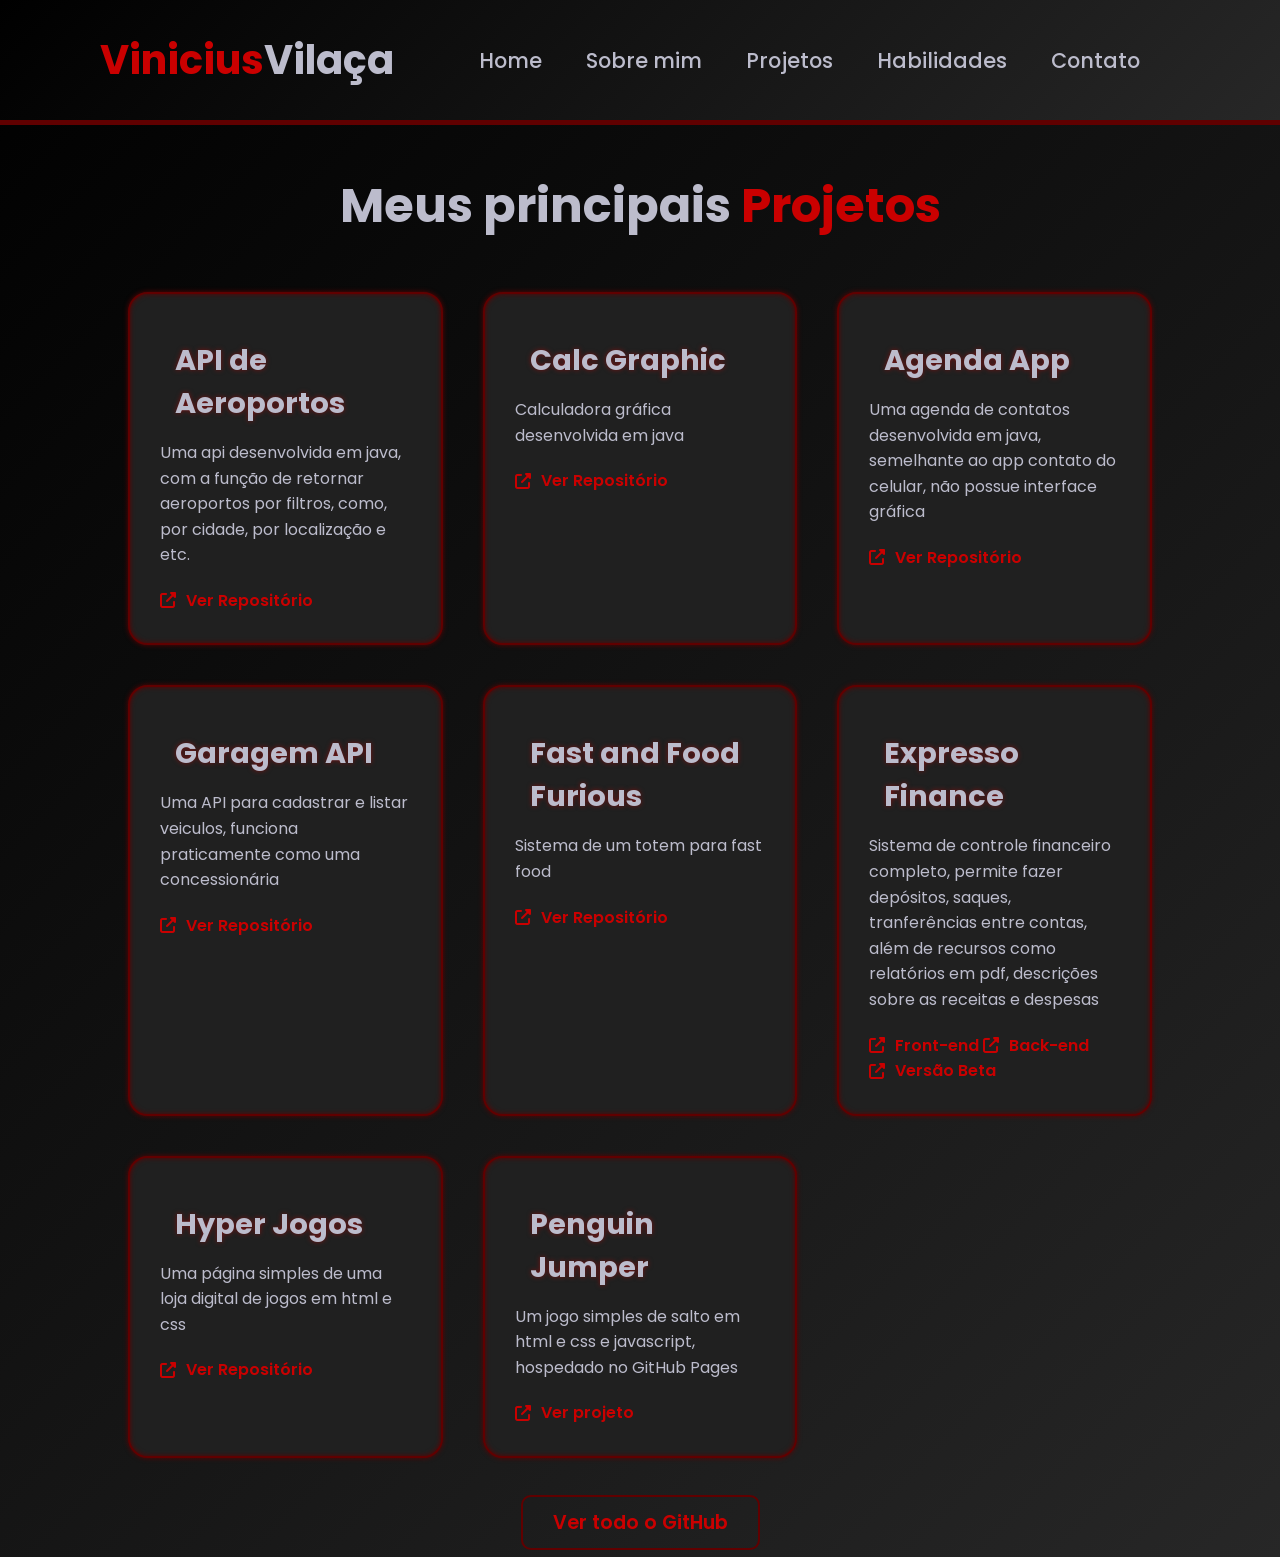
<file: portifolio.html>
<!DOCTYPE html>
<html lang="pt-br">

<head>
    <meta charset="UTF-8">
    <meta http-equiv="X-UA-Compatible" content="IE=edge">
    <meta name="viewport" content="width=device-width, initial-scale=1.0">
    <title>portifolio vilaça - Projetos</title>
    <link rel="stylesheet" href="https://cdnjs.cloudflare.com/ajax/libs/font-awesome/6.2.0/css/all.min.css">
    <link rel="stylesheet" href="style.css">
</head>

<body>
    <header>
        <div>
            <h2 class="logo"><a href="/index.html"><span>Vinicius</span>Vilaça</a></h2>
            <nav class="navigation">
                <a href="/index.html">Home</a>
                <a href="/about.html">Sobre mim</a>
                <a href="/portifolio.html">Projetos</a>
                <a href="/skills.html">Habilidades</a>
                <a href="/contact.html">Contato</a>
            </nav>
        </div>
    </header>

    <section class="portfolio">
        <h2 class="heading">Meus principais <span>Projetos</span></h2>
        <div class="portfolio-container">
            <div class="portfolio-box">
                <div class="portfolio-content">
                    <h3>API de Aeroportos</h3>
                    <p>Uma api desenvolvida em java, com a função de retornar aeroportos por filtros, como, por cidade,
                        por localização e etc.</p>
                    <a href="https://github.com/Bladecvill/AirportsAPI.git" target="_blank"><i
                            class="fa-solid fa-up-right-from-square"></i> Ver Repositório</a>
                </div>
            </div>

            <div class="portfolio-box">
                <div class="portfolio-content">
                    <h3>Calc Graphic</h3>
                    <p>Calculadora gráfica desenvolvida em java</p>
                    <a href="https://github.com/Bladecvill" target="_blank"><i
                            class="fa-solid fa-up-right-from-square"></i> Ver Repositório</a>
                </div>
            </div>

            <div class="portfolio-box">
                <div class="portfolio-content">
                    <h3>Agenda App</h3>
                    <p>Uma agenda de contatos desenvolvida em java, semelhante ao app contato do celular, não possue
                        interface gráfica</p>
                    <a href="https://github.com/Bladecvill/POO-AgendaApp.git" target="_blank"><i
                            class="fa-solid fa-up-right-from-square"></i> Ver Repositório</a>
                </div>
            </div>

            <div class="portfolio-box">
                <div class="portfolio-content">
                    <h3>Garagem API</h3>
                    <p>Uma API para cadastrar e listar veiculos, funciona praticamente como uma concessionária</p>
                    <a href="https://github.com/Bladecvill/POO-AgendaApp.git" target="_blank"><i
                            class="fa-solid fa-up-right-from-square"></i> Ver Repositório</a>
                </div>
            </div>

            <div class="portfolio-box">
                <div class="portfolio-content">
                    <h3>Fast and Food Furious</h3>
                    <p>Sistema de um totem para fast food</p>
                    <a href="https://github.com/Bladecvill/FastAndFuriousFood.git" target="_blank"><i
                            class="fa-solid fa-up-right-from-square"></i> Ver Repositório</a>
                </div>
            </div>

            <div class="portfolio-box">
                <div class="portfolio-content">
                    <h3>Expresso Finance</h3>
                    <p>Sistema de controle financeiro completo, permite fazer depósitos, saques, tranferências entre contas, além de recursos como relatórios em pdf, descrições sobre as receitas e despesas</p>
                    <a href="https://github.com/Bladecvill/ExpressoFront-end-React.git" target="_blank"><i class="fa-solid fa-up-right-from-square"></i> Front-end</a>
                    <a href="https://github.com/Bladecvill/ExpressoBack-end.git" target="_blank"><i class="fa-solid fa-up-right-from-square"></i> Back-end</a>
                    <a href="https://github.com/Bladecvill/ExpressoTCC-front-end.git" target="_blank"><i class="fa-solid fa-up-right-from-square"></i> Versão Beta</a>

                </div>
            </div>

            <div class="portfolio-box">
                <div class="portfolio-content">
                    <h3>Hyper Jogos</h3>
                    <p>Uma página simples de uma loja digital de jogos em html e css</p>
                    <a href="https://github.com/Bladecvill/HyperJogos.git" target="_blank"><i
                            class="fa-solid fa-up-right-from-square"></i> Ver Repositório</a>
                </div>
            </div>

            <div class="portfolio-box">
                <div class="portfolio-content">
                    <h3>Penguin Jumper</h3>
                    <p>Um jogo simples de salto em html e css e javascript, hospedado no GitHub Pages</p>
                    <a href="https://bladecvill.github.io/penguinJumper/" target="_blank"><i
                            class="fa-solid fa-up-right-from-square"></i> Ver projeto</a>
                </div>
            </div>
        </div>


        <div class="btn-github">
            <a href="https://github.com/Bladecvill" target="_blank" class="btn">Ver todo o GitHub</a>
        </div>
    </section>
</body>

</html>
</file>
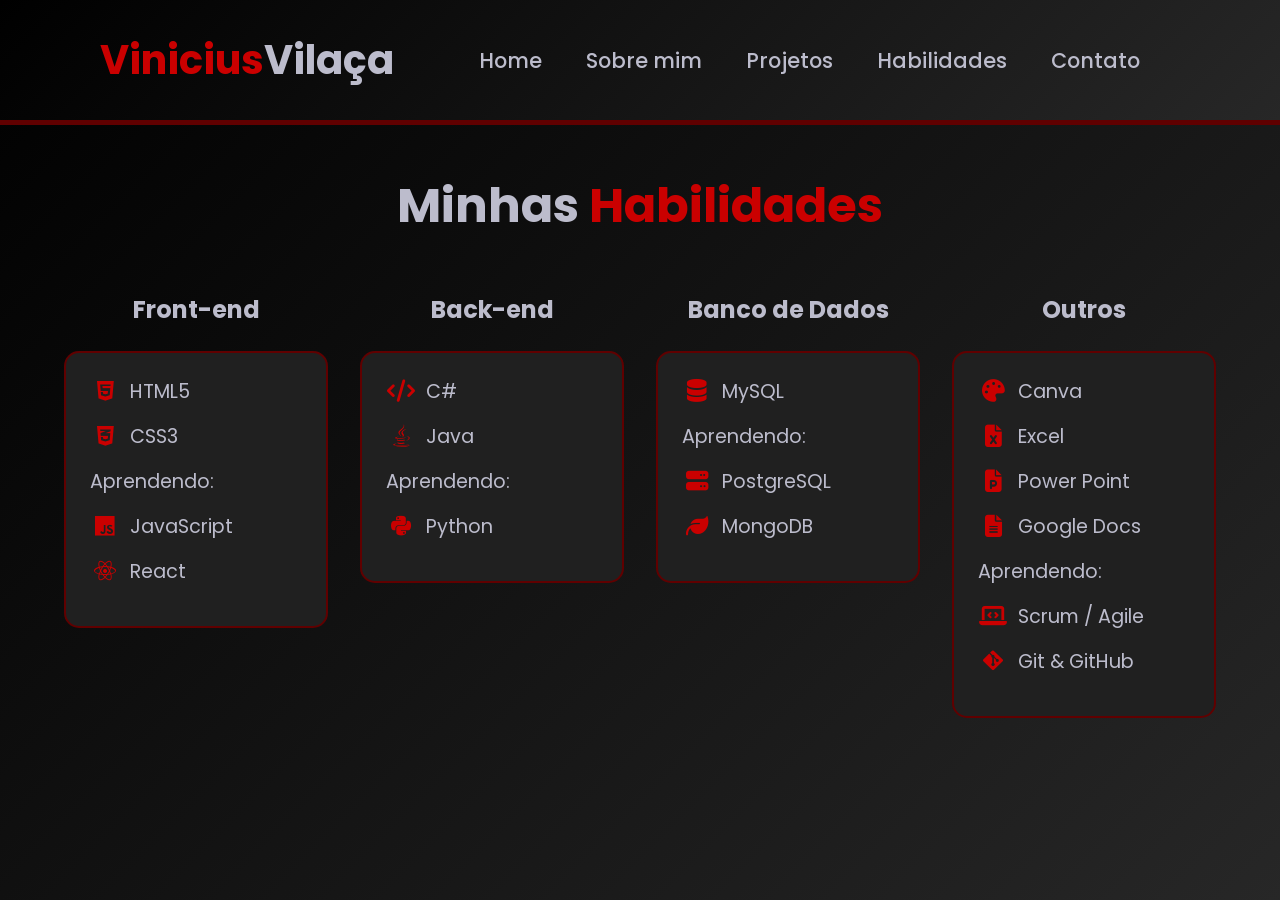
<file: skills.html>
<!doctype html>
<html lang="pt-br">
  <head>
    <meta charset="UTF-8" />
    <meta http-equiv="X-UA-Compatible" content="IE=edge" />
    <meta name="viewport" content="width=device-width, initial-scale=1.0" />
    <title>portifolio vilaça - Habilidades</title>
    <link
      rel="stylesheet"
      href="https://cdnjs.cloudflare.com/ajax/libs/font-awesome/6.2.0/css/all.min.css"
    />
    <link rel="stylesheet" href="style.css" />
  </head>
  <body>
    <header>
      <div>
        <h2 class="logo"><a href="/index.html"><span>Vinicius</span>Vilaça</a></h2>
        <nav class="navigation">
          <a href="/index.html">Home</a>
          <a href="/about.html">Sobre mim</a>
          <a href="/portifolio.html">Projetos</a>
          <a href="/skills.html">Habilidades</a>
          <a href="/contact.html">Contato</a>
        </nav>
      </div>
    </header>

    <section class="skills">
      <h2 class="heading">Minhas <span>Habilidades</span></h2>

      <div class="skills-row">
        <div class="skills-column">
          <h3 class="title">Front-end</h3>
          <div class="skills-box">
            <div class="skills-content">
              <div class="progress">
                <h3><i class="fab fa-html5"></i> HTML5</h3>
                <h3><i class="fab fa-css3-alt"></i> CSS3</h3>
                <h3>Aprendendo:</h3>
                <h3><i class="fab fa-js"></i> JavaScript</h3>
                <h3><i class="fab fa-react"></i> React</h3>
              </div>
            </div>
          </div>
        </div>

        <div class="skills-column">
          <h3 class="title">Back-end</h3>
          <div class="skills-box">
            <div class="skills-content">
              <div class="progress">
                <h3><i class="fas fa-code"></i> C#</h3>
                <h3><i class="fab fa-java"></i> Java</h3>
                <h3>Aprendendo:</h3>
                <h3><i class="fab fa-python"></i> Python</h3>
              </div>
            </div>
          </div>
        </div>

        <div class="skills-column">
          <h3 class="title">Banco de Dados</h3>
          <div class="skills-box">
            <div class="skills-content">
              <div class="progress">
                <h3><i class="fas fa-database"></i> MySQL</h3>
                <h3>Aprendendo:</h3>
                <h3><i class="fas fa-server"></i> PostgreSQL</h3>
                <h3><i class="fas fa-leaf"></i> MongoDB</h3>
              </div>
            </div>
          </div>
        </div>

        <div class="skills-column">
          <h3 class="title">Outros</h3>
          <div class="skills-box">
            <div class="skills-content">
              <div class="progress">
                <h3><i class="fa-solid fa-palette"></i> Canva</h3>
                <h3><i class="fas fa-file-excel"></i> Excel</h3>
                <h3><i class="fa-solid fa-file-powerpoint"></i> Power Point</h3>
                <h3><i class="fa-solid fa-file-lines"></i> Google Docs</h3>
                <h3>Aprendendo:</h3>
                <h3><i class="fas fa-laptop-code"></i> Scrum / Agile</h3>
                <h3><i class="fab fa-git-alt"></i> Git & GitHub</h3>
              </div>
            </div>
          </div>
        </div>
      </div>
    </section>
  </body>
</html>
</file>
<file: style.css>
@import url("https://fonts.googleapis.com/css2?family=Poppins:wght@300;400;500;600;700;800;900&display=swap");
* {
  margin: 0;
  padding: 0;
  box-sizing: border-box;
  font-family: "Poppins", sans-serif;
}
:root {
  --gradient-color: linear-gradient(135deg, #000, #272727);
  --primary-color: #000000;
  --primary-color-hover: #202020;
  --secondary-color: #600000;
  --secondary-color-hover: #ca0000;
  --text-color: #bcbccc;
  --box-shadow: 0 0.5em 1em rgba(255, 0, 43, 0.2);
}

body {
  background: var(--gradient-color);
  min-height: 100vh;
}

/*========== Header ==========*/
header > div {
  position: fixed;
  background: var(--gradient-color);
  top: 0;
  left: 0;
  width: 100%;
  padding: 30px 100px;
  display: flex;
  justify-content: space-between;
  align-items: center;
  border-bottom: var(--secondary-color) 5px solid;
  z-index: 2;
}

.logo {
  font-size: 2.5em;
  color: var(--text-color);
  cursor: pointer;
}

.logo a {
  text-decoration: none;
  color: inherit;
  transition: 0.3s;
}

.logo span {
  color: var(--secondary-color-hover);
}

.navigation a {
  font-size: 1.3em;
  color: var(--text-color);
  text-decoration: none;
  margin-right: 40px;
  font-weight: 500;
  transition: 0.3s;
  cursor: pointer;
}

.navigation a:hover {
  color: var(--secondary-color-hover);
  filter: drop-shadow(1px 1px 10px #ff002b);
}

/*========== Home ==========*/

.home {
  width: 100%;
  height: 100vh;
  display: flex;
  align-items: center;
  justify-content: center;
  padding: 120px 200px 30px;
}

.content {
  max-width: 500px;
  color: var(--text-color);
  z-index: 1;
}
.foto {
  width: 450px;
  height: 450px;
  max-width: 35%;
  display: flex;
  align-items: center;
  justify-content: center;
  border-radius: 40px;
  overflow: hidden;
  filter: drop-shadow(1px 1px 20px #000);
}

.foto img {
  width: 425px;
  height: 425px;
  object-fit: cover;
  border-radius: 50%;

  align-items: center;
  justify-content: center;
}

.content h2 {
  font-size: 3em;
}
.content h2 span {
  color: var(--secondary-color-hover);
}
.content h4 {
  font-size: 1.4rem;
}
.content p {
  font-size: 1.3rem;
  padding: 10px 0 ;
}

.btn-group {
  display: flex;
  align-items: center;
  gap: 20px;
}

.btn-projeto a {
  font-size: 1.2rem;
  text-decoration: none;
  padding: 10px 40px;
  color: var(--secondary-color-hover);
  background: transparent;
  border-radius: 10px;
  border: 2px solid var(--secondary-color-hover);
  font-weight: 500;
  transition: 0.3s;
  cursor: pointer;
}

.btn-projeto a:hover:nth-child(1) {
  color: var(--text-color);
  background: var(--secondary-color-hover);
}
.btn-projeto a:nth-child(2) {
  color: var(--secondary-color-hover);
  background: transparent;
  margin-left: 30px;
  padding: 10px 30px;
}
.btn-projeto a:hover:nth-child(2) {
  color: var(--text-color);
  background: var(--secondary-color-hover);
}

.social-icons {
  display: flex;
  gap: 15px;
  align-items: center;
  flex-wrap: nowrap;
}

.social-icons a {
  display: flex;
  align-items: center;
  justify-content: center;
  width: 45px;
  height: 45px;
  background: transparent;
  border-radius: 50%;

  outline: 2px solid var(--secondary-color-hover);
  transition: 0.3s;
  text-decoration: none;
}

.social-icons a:hover {
  transform: translateY(-5px);
  background: var(--secondary-color-hover);
  border: 2px solid var(--secondary-color);
}

.social-icons a i {
  color: var(--secondary-color-hover);
  font-size: 1.3em;
}

.social-icons a:hover i {
  color: var(--text-color);
}

/*========== About ==========*/

.about {
  width: 100%;
  min-height: 100vh;
  display: flex;
  align-items: center;
  justify-content: center;
  padding: 120px 20px 20px;
}

.about .content {
  max-width: 1080px;
  padding: 40px;
  text-align: start;
  color: var(--text-color);
  background: var(--primary-color-hover);
  filter: drop-shadow(1px 1px 20px #000);
  border-radius: 20px;
}

.about .content h3 {
    font-size: 1.8rem;
  color: var(--text-color);
  display: flex;
  align-items: center;
  gap: 10px;
  margin-bottom: 1rem;
}
.about .content ul{
  list-style: disc;
  margin-left: 20px;
}

.about .content ul li {
  margin: 10px 0;
  font-size: 1.3rem;
}

.about .content p {
  font-size: 1.3rem;
  margin-bottom: 20px;
  line-height: 1.6;
}

.hobbies{
  display: flex;
  gap: 40px;
}

.hobbies a:hover {
  text-decoration: underline;
  color: var(--secondary-color-hover);
  cursor: pointer;
}
.hobbies i {
  color: var(--secondary-color-hover);
}


/*========== Projects ==========*/

.portfolio {
  width: 100%;
  min-height: 100vh;
  padding: 120px 10% 20px;
  display: flex;
  flex-direction: column;
  align-items: center;
}

.heading {
  font-size: 3em;
  color: var(--text-color);
  margin: 50px 0 50px;
}

.heading span {
  color: var(--secondary-color-hover);
}

.portfolio-container {
  display: grid;
  grid-template-columns: repeat(auto-fit, minmax(300px, 1fr));
  gap: 40px;
  width: 100%;
}

a{
  all: unset;
}

.portfolio-box {
  background-color: var(--primary-color-hover);
  border: 2px solid var(--secondary-color);
  border-radius: 20px;
  padding: 30px;
  transition: 0.5s;
  display: flex;
  flex-direction: column;
  justify-content: space-between;

  box-shadow:
    0 0 5px var(--secondary-color),
    inset 0 0 5px var(--secondary-color);
}

.portfolio-box:hover {
  transform: scale(1.03);
  border-color: var(--secondary-color-hover);
  box-shadow:
    0 0 15px var(--secondary-color),
    0 0 30px var(--secondary-color),
    inset 0 0 10px var(--secondary-color);
}

.portfolio-box h3 {
  text-shadow: 0 0 5px rgba(202, 0, 0, 0.5);
}

.portfolio-content h3 {
  font-size: 1.8em;
  color: var(--text-color);
  margin: 15px;
}

.portfolio-content p {
  color: var(--text-color);
  font-size: 1em;
  margin-bottom: 20px;
  line-height: 1.6;
}

.portfolio-content a {
  text-decoration: none;
  color: var(--secondary-color-hover);
  font-weight: 600;
  display: inline-flex;
  align-items: center;
  gap: 10px;
  cursor: pointer;
}

.portfolio-content a:hover {
  text-decoration: underline;
}

.btn-github {
  margin-top: 50px;
}

.btn-github:hover {
  transform: scale(1.03);
}

.btn-github .btn {
  padding: 12px 30px;
  font-size: 1.2rem;
  background: transparent;
  border: 2px solid var(--secondary-color);
  color: var(--secondary-color-hover);
  transform: scale(1.02);
  border-radius: 10px;
  text-decoration: none;
  font-weight: 600;
  transition: 0.3s;
}

.btn-github .btn:hover {
  transform: scale(1.05);
  border-color: var(--secondary-color-hover);
  box-shadow:
    0 0 15px var(--secondary-color),
    0 0 30px var(--secondary-color),
    inset 0 0 10px var(--secondary-color);
}

/*========== Skills ==========*/

.skills {
  width: 100%;
  min-height: 100vh;
  padding: 120px 5% 20px;
  display: flex;
  flex-direction: column;
  align-items: center;
}

.skills-row {
  display: grid;
  grid-template-columns: repeat(auto-fit, minmax(250px, 1fr));
  gap: 2rem;
  width: 100%;
  max-width: 1200px;
}

.skills-column {
  flex: 1 1 20rem;
}

.skills-column .title {
  font-size: 1.5rem;
  margin: 0 0 1.5rem;
  color: var(--text-color);
  text-align: center;
}

.skills-box {
  background: var(--primary-color-hover);
  border: 2px solid var(--secondary-color);
  border-radius: 15px;
  padding: 1.5rem;
  transition: 0.3s;
}

.skills-box:hover {
  transform: scale(1.03);
  border-color: var(--secondary-color-hover);
  box-shadow:
    0 0 15px var(--secondary-color),
    0 0 30px var(--secondary-color),
    inset 0 0 10px var(--secondary-color);
}

.skills-content .progress h3 {
  font-size: 1.2rem;
  color: var(--text-color);
  display: flex;
  align-items: center;
  gap: 10px;
  margin-bottom: 1rem;
  font-weight: 400;
}

.skills-content .progress h3 i {
  color: var(--secondary-color-hover);
  font-size: 1.4rem;
  width: 30px;
  text-align: center;
}

/*========== Contact ==========*/
.contact {
  width: 100%;
  min-height: 100vh;
  display: flex;
  align-items: center;
  justify-content: center;
  padding: 120px 10% 20px;
}

.contact-container {
  display: flex;
  align-items: center;
  justify-content: space-between;
  width: 100%;
  max-width: 1000px;
  background: var(--primary-color-hover);
  filter: drop-shadow(1px 1px 10px #000);
  border-radius: 20px;
  padding: 40px;
}

.contact-text {
  flex: 1;
}

.contact-text h2 {
  font-size: 3rem;
  color: var(--text-color);
}

.contact-text h2 span {
  color: var(--secondary-color-hover);
}

.contact-text p {
  color: var(--text-color);
  margin: 20px 0;
  font-size: 1.5rem;
}

.contact-list {
  list-style: none;
  margin-bottom: 30px;
}

.contact-list li {
  color: var(--text-color);
  font-size: 1.2rem;
  display: flex;
  align-items: center;
  gap: 25px;
  padding: 10px;
}

.contact-list li i {
  color: var(--secondary-color-hover);
}

.contact-list li:hover {
  background-color: #202020;
  border-radius: 8px;
}

.contact-list li:hover a {
  color: var(--secondary-color-hover);
}

.contact-list li a {
  color: var(--text-color);
  text-decoration: none;
  transition: 0.3s;
}

.contact-qr {
  flex: 1;
  display: flex;
  flex-direction: column;
  align-items: center;
  background: transparent;
  padding: 30px;
}

.contact-qr h3 {
  color: var(--text-color);
  margin-bottom: 20px;
  font-size: 2.5rem;
}

.qr-box {
  width: 200px;
  height: 200px;
  border-radius: 20px;
  background: #fff;
  display: flex;
  align-items: center;
  justify-content: center;
  margin-bottom: 25px;
  overflow: hidden;
}

.qr-box img {
  width: 90%;
  height: 90%;
  object-fit: contain;
}

/*========== Responsive ==========*/

@media (max-width: 991px) {

  header > div {
    padding: 20px 5%;
  }

  .home {
    padding: 150px 5% 30px;
    flex-direction: column-reverse;
    justify-content: center;
    gap: 50px;
    text-align: center;
  }

  .btn-group {
    justify-content: center;
    flex-wrap: wrap;
  }

  
  .foto {
    width: 300px;
    height: 300px;
    max-width: 100%;
  }

  .foto img {
    width: 280px;
    height: 280px;
  }

  .hobbies {
    flex-direction: column;
    gap: 20px;
  }

  .contact-container {
    flex-direction: column;
    gap: 40px;
    text-align: center;
  }
}

@media (max-width: 768px) {

  header > div {
    flex-direction: column;
    gap: 15px;
    padding: 15px 5%;
  }

  .navigation {
    display: flex;
    flex-wrap: wrap;
    justify-content: center;
    gap: 15px;
  }

  .navigation a {
    margin-right: 0;
    font-size: 1.1em;
  }

  .logo { font-size: 2em; }
  .content h2 { font-size: 2.2em; }
  .heading { font-size: 2.2em; text-align: center; }

  .about, .portfolio, .skills, .contact {
    padding: 150px 5% 20px;
  }

  .btn-projeto a {
    padding: 10px 20px;
    font-size: 1rem;
  }
  .btn-projeto a:nth-child(2) {
    margin-left: 10px;
  }

  .about, .portfolio, .skills, .contact {
    padding: 190px 5% 20px;
  }

  .home {
    padding: 190px 5% 30px;
    flex-direction: column-reverse;
    justify-content: center;
    gap: 50px;
    text-align: center;
  }
}
</file>
